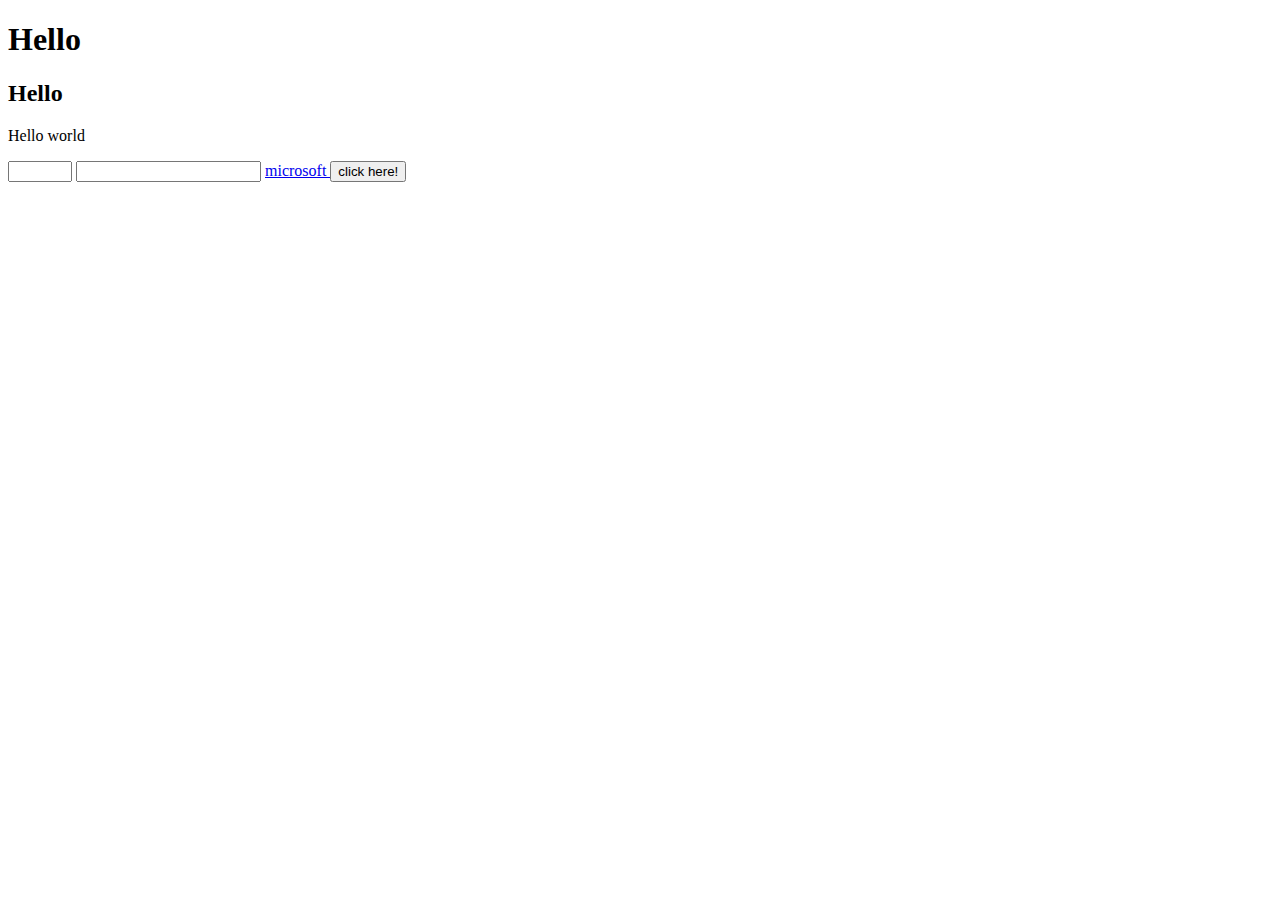
<file: fullstack/index.html>
<!DOCTYPE html>
<html lang="en">
  <head>
    <meta charset="UTF-8" />
    <meta name="viewport" content="width=device-width, initial-scale=1.0" />
    <title>Document</title>
  </head>

  <body>
    <div>
      <h1>Hello</h1>
      <h2>Hello</h2>
      <p>Hello world</p>

      <input type="number" min="0" max="120" />
      <input type="password" />

      <a
        target="_blank"
        href="https://code.visualstudio.com/docs/?dv=win64user"
      >
        microsoft
      </a>

      <button type="submit">click here!</button>
    </div>
  </body>
</html>
</file>
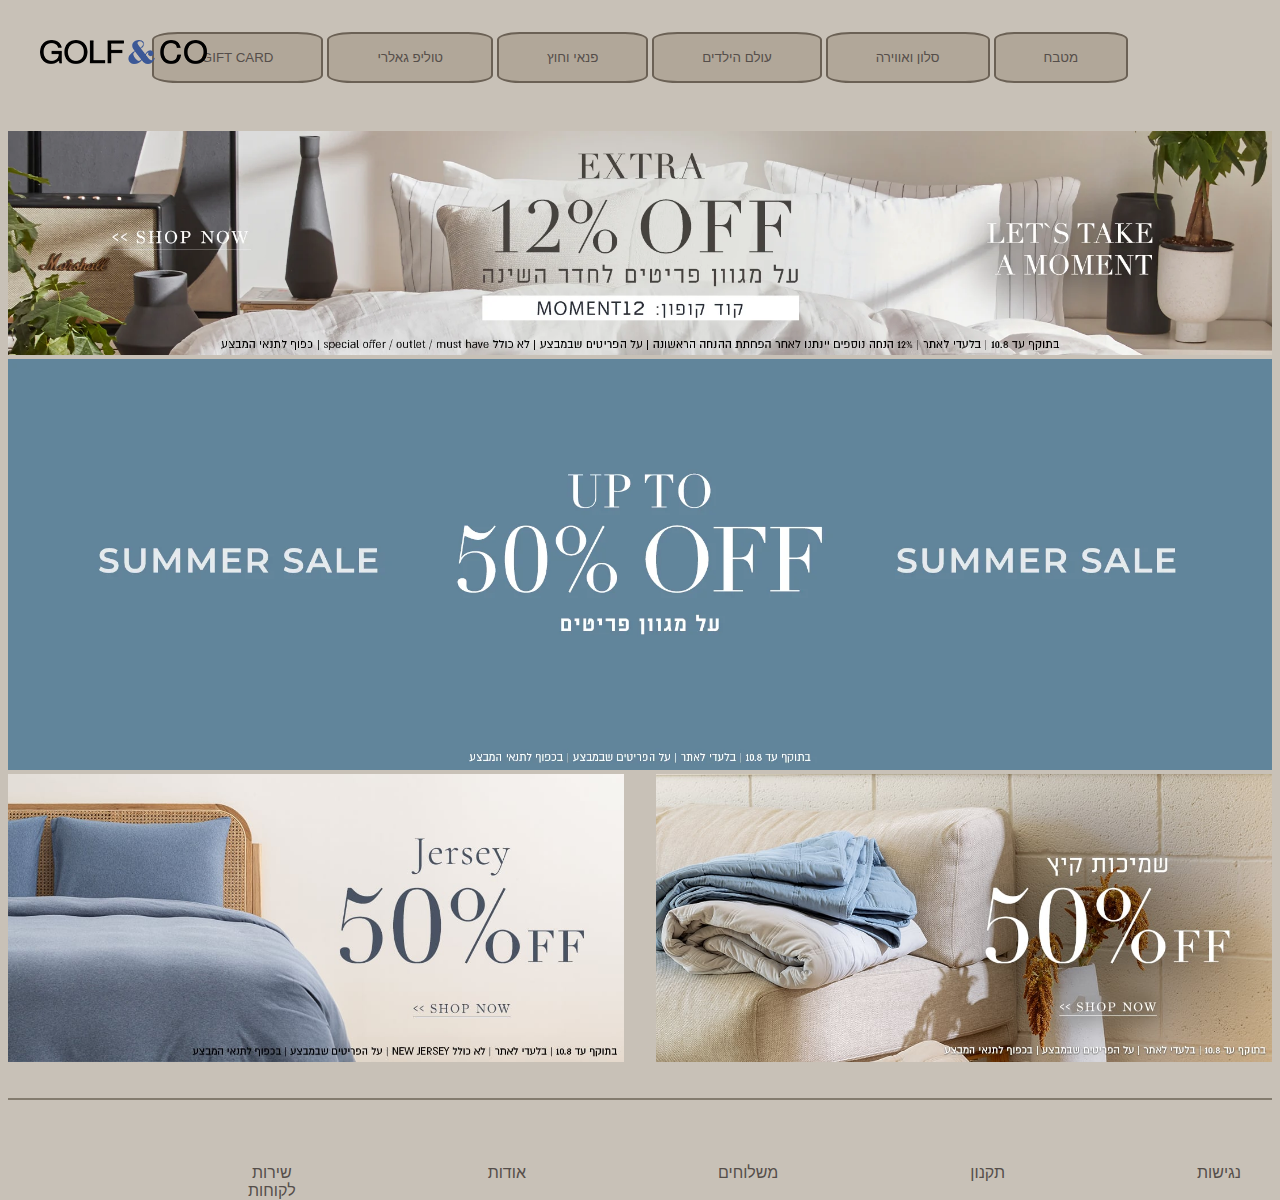
<file: fullstack/golf.html>
<!DOCTYPE html>
<html lang="en">
<head>
    <meta charset="UTF-8">
    <meta name="viewport" content="width=device-width, initial-scale=1.0">
    <title>Document</title>
    <link rel="stylesheet" href="./assets/css/golf.css">
</head>
<body>
    <header>
        <div class="logo"> 
            <a href="./golf.html">
                <img src="./assets/images/logo.golf.webp" class="logo-img" alt="an img of logo">
            </a>
           </div>
           <div class="menu">
            <button>
            <a href="https://www.golfco.co.il/buy-giftcard/giftcard" target="_blank" id="giftcard"> 
                GIFT CARD
            </a>
        </button>
        <button>
            <a href="https://www.golfco.co.il/tulips-gallery" target="_blank" id="tulipgallery"> 
                טוליפ גאלרי 
            </a>
        </button>
        <button>
            <a href="https://www.golfco.co.il/%D7%A4%D7%A0%D7%90%D7%99-%D7%95%D7%97%D7%95%D7%A5" target="_blank" id="outside"> 
                פנאי וחוץ 
            </a>
        </button>
        <button>
            <a href="https://www.golfco.co.il/%D7%A2%D7%95%D7%9C%D7%9D-%D7%94%D7%99%D7%9C%D7%93%D7%99%D7%9D" target="_blank" 
            id="kidsworld"> 
                עולם הילדים 
            </a>
        </button>
        <button>
            <a href="https://www.golfco.co.il/%D7%A1%D7%9C%D7%95%D7%9F-%D7%95%D7%90%D7%95%D7%95%D7%99%D7%A8%D7%94" target="_blank" 
            id="vibe"> 
                סלון ואווירה
            </a>
        </button>
        <button>
            <a href="https://www.golfco.co.il/%D7%A1%D7%9C%D7%95%D7%9F-%D7%95%D7%90%D7%95%D7%95%D7%99%D7%A8%D7%94" target="_blank"
             id="kitchen">
            מטבח
            </a>
        </button>
        </div>

        
    </header>

    <div> 
        <a href="https://www.golfco.co.il/%D7%97%D7%93%D7%A8-%D7%A9%D7%99%D7%A0%D7%94"> 
            <img src="./assets/images/imgn1.webp"> 
        </a>
    </div>
    <div>
        <img src="./assets/images/imgn2.webp">
    </div>
    <div class="images"> 
        <a href="https://www.golfco.co.il/%D7%97%D7%93%D7%A8-%D7%A9%D7%99%D7%A0%D7%94/%D7%9E%D7%A6%D7%A2%D7%99-%D7%92%D7%A8%D7%A1%D7%99">
            <img src="./assets/images/50offjersery.jpg" class="sale">
        </a>

        <a href="https://www.golfco.co.il/%D7%97%D7%93%D7%A8-%D7%A9%D7%99%D7%A0%D7%94/%D7%A9%D7%9E%D7%99%D7%9B%D7%95%D7%AA/%D7%A9%D7%9E%D7%99%D7%9B%D7%95%D7%AA-%D7%A7%D7%99%D7%A5">
            <img src="./assets/images/smihot_desk.jpg" class="sale">
        </a>
    </div>
    <hr>
    <footer>
        
        <div class="customer-service">
            <a href="https://www.golfco.co.il/customer-service" target="_blank">
                שירות לקוחות
            </a>
        </div>
        <div class="about">
            <a href="https://www.golfco.co.il/about" target="_blank">
                אודות
            </a>
        </div>
        <div class="deliveries">
            <a href="https://www.golfco.co.il/customer-service/deliveries" target="_blank">
                משלוחים
            </a>
        </div>
        <div class="terms">
            <a href="https://www.golfco.co.il/terms" target="_blank">
                תקנון
            </a>
        </div>
        <div class="accessibility">
            <a href="https://www.golfco.co.il/accessibility" target="_blank">
                נגישות
            </a>
        </div>
        <div class="golf-club">
            <a href="https://www.golfco.co.il/customer-service/golf-club" target="_blank">
                מועדון לקוחות
            </a>
        </div>
        <div class="golfgroup">
            <a href="https://www.golfgroup.co.il/%d7%93%d7%a8%d7%95%d7%a9%d7%99%d7%9d-2/" target="_blank">
                דרושים
            </a>
        </div>

        
    </footer>
</body>
</html>
</file>
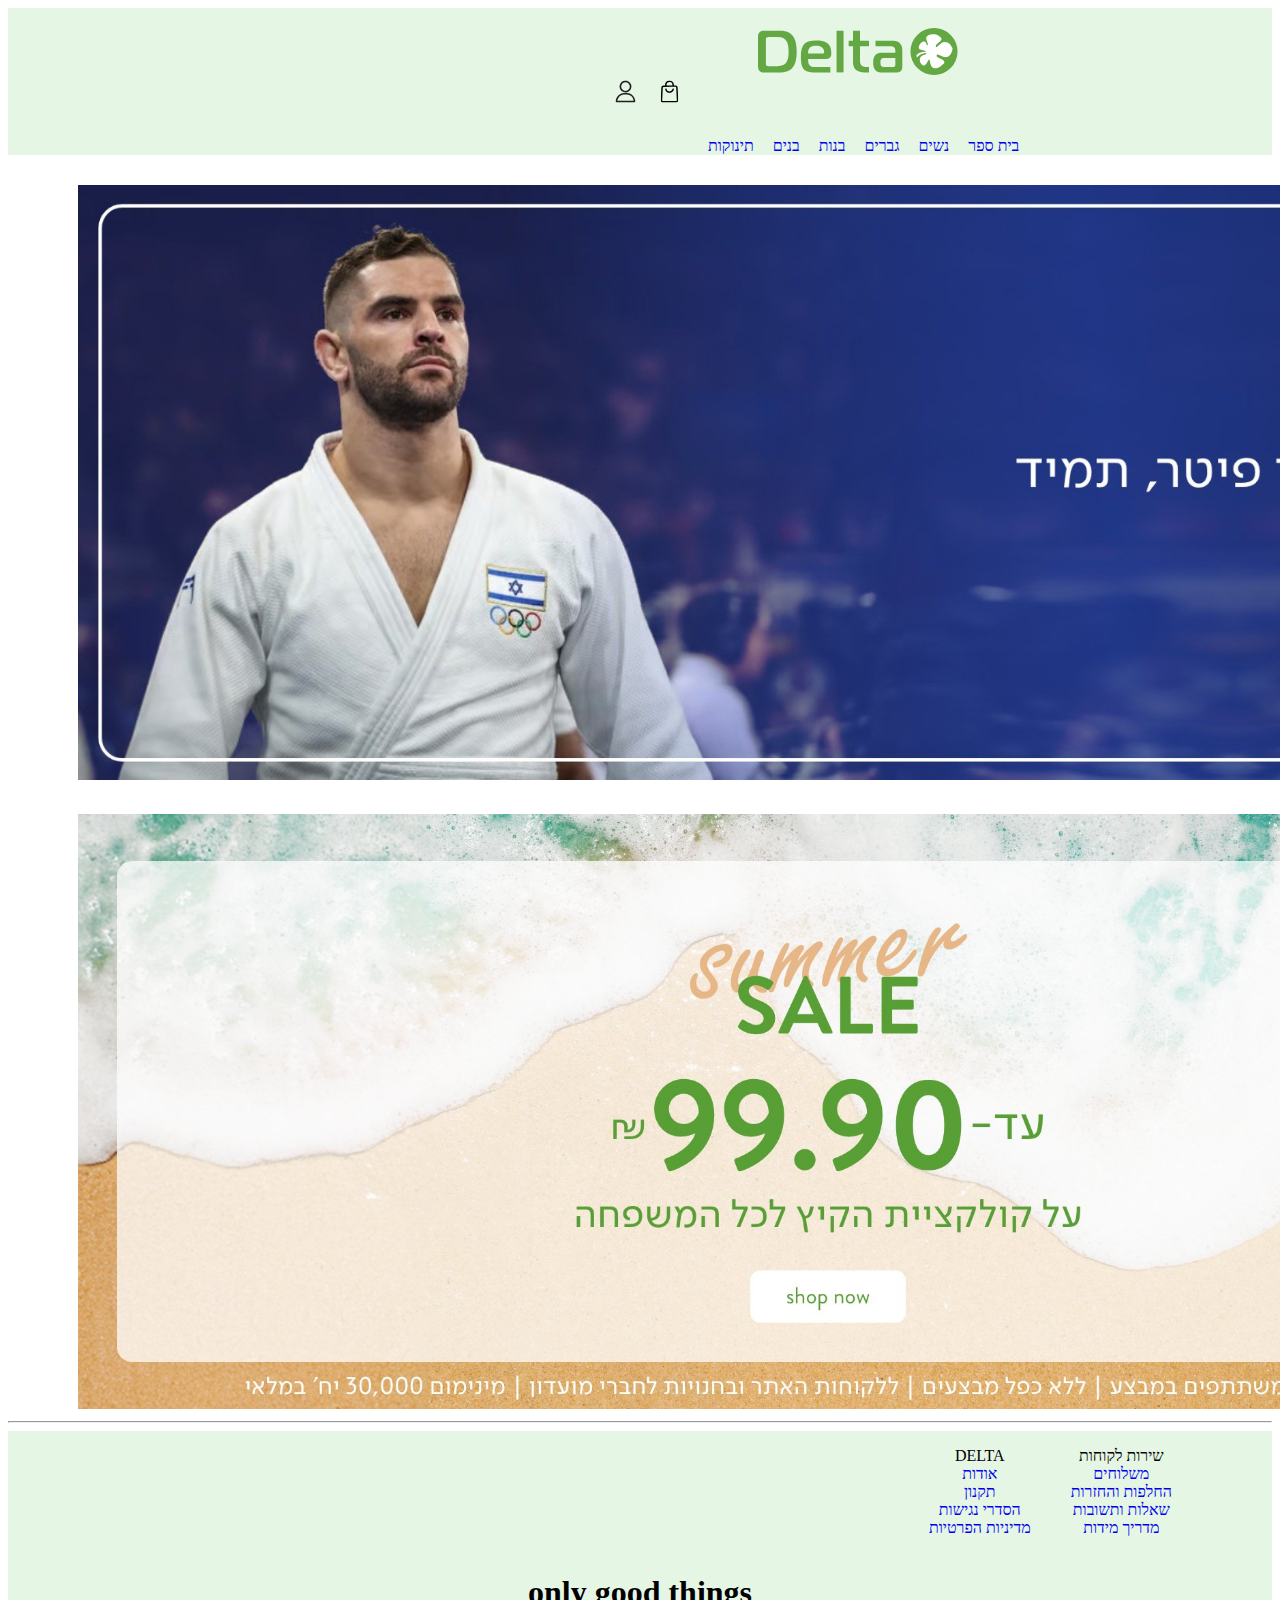
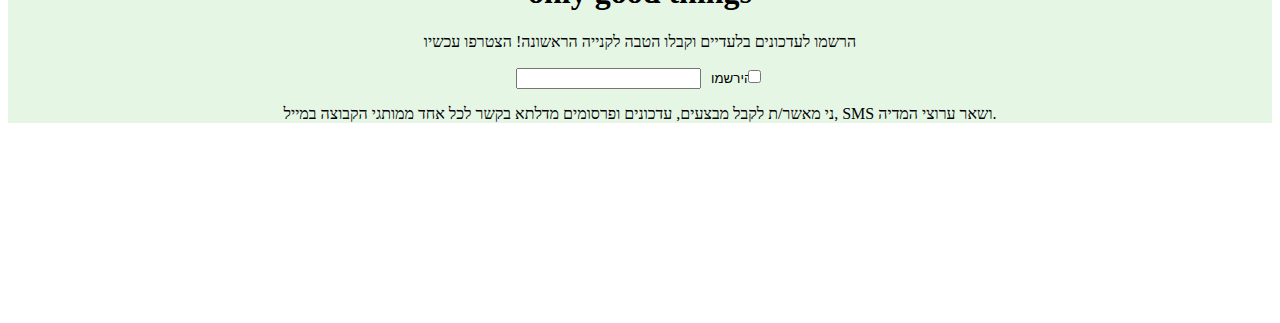
<file: fullstack/homework.html>
<!DOCTYPE html>
<html lang="en">
<head>
    <meta charset="UTF-8">
    <meta name="viewport" content="width=device-width, initial-scale=1.0">
    <title>Document</title>
    <link rel="stylesheet" href="./assets/css/delta.css">
</head>
<body>
    
    <header> 
        <div> 
            <a href="./homework.html">
                <img src="./assets/images/DELTA_LOGO.svg" class="logo-img" alt="an image of delta logo"  />
             </a>

         <button class="man"> 
             <img src="./assets/images/customer.svg" class="small-img" alt="an image of man" /> 
        </button>  
        <button class="cart"> 
            <img src="./assets/images/minicart.svg" class="small-img" alt="an image of cart" />  
        </button> 
            
        </div>
        <div class="categories"> 
            <a href="https://delta.co.il/school" id="school"> בית ספר </a>
            <a href="https://www.delta.co.il/women" id="women"> נשים </a>
            <a href="https://www.delta.co.il/men" id="man"> גברים </a>
            <a href="https://www.delta.co.il/girls" id="girls"> בנות </a>
            <a href="https://www.delta.co.il/boys" id="boys"> בנים </a>
            <a href="https://www.delta.co.il/baby" id="baby"> תינוקות </a>

        </div>

    </header>

    <div class="big-pic"> 
        <img src="./assets/images/piter.jpg" alt="proud of piter palchik" width="1500">
    </div>

    <div class="big-pic">

        <a href="https://www.delta.co.il/fsale" > 
            <img src="./assets/images/summer sale.jpg" alt="summer sale"  width="1500">
            
</a>
    </div>
    <hr>
<footer> 
    <div class="list-footer"> 
        <ul> DELTA
            <li> 
                <a href="https://www.delta.co.il/about"> 
                    אודות
                </a>
            </li> 

            <li> 
                <a href="https://www.delta.co.il/terms"> 
                    תקנון
                </a>
            </li>

            <li> 
                <a href="https://www.delta.co.il/accessibility"> 
                    הסדרי נגישות
                </a>
            </li>

            <li> 
                <a href="https://www.delta.co.il/privacy"> 
                    מדיניות הפרטיות
                </a>
            </li>
        </ul>

        <ul> שירות לקוחות
            <li> 
                <a href="https://www.delta.co.il/customer-service/deliveries"> 
                    משלוחים
                </a>
            </li> 

            <li> 
                <a href="https://www.delta.co.il/customer-service/returns"> 
                    החלפות והחזרות
                </a>
            </li>

            <li> 
                <a href="https://www.delta.co.il/customer-service/got-question"> 
                    שאלות ותשובות
                </a>
            </li>

            <li> 
                <a href="https://www.delta.co.il/size-guide-women"> 
                    מדריך מידות
                </a>
            </li>
        </ul>
    </div>
    <div class="form-footer"> 
        <h1>only good things </h1>
        <p> הרשמו לעדכונים בלעדיים וקבלו הטבה לקנייה הראשונה! הצטרפו עכשיו</p>
        <div> 
            <input type="email"> 
            <button> 
                הירשמו
            </button> 
        <input type="checkbox">
        <p>
            ני מאשר/ת לקבל מבצעים, עדכונים ופרסומים מדלתא בקשר לכל אחד ממותגי הקבוצה במייל, SMS ושאר ערוצי המדיה.
                </p>

    </div>
</footer>
</body>
</html>
</file>
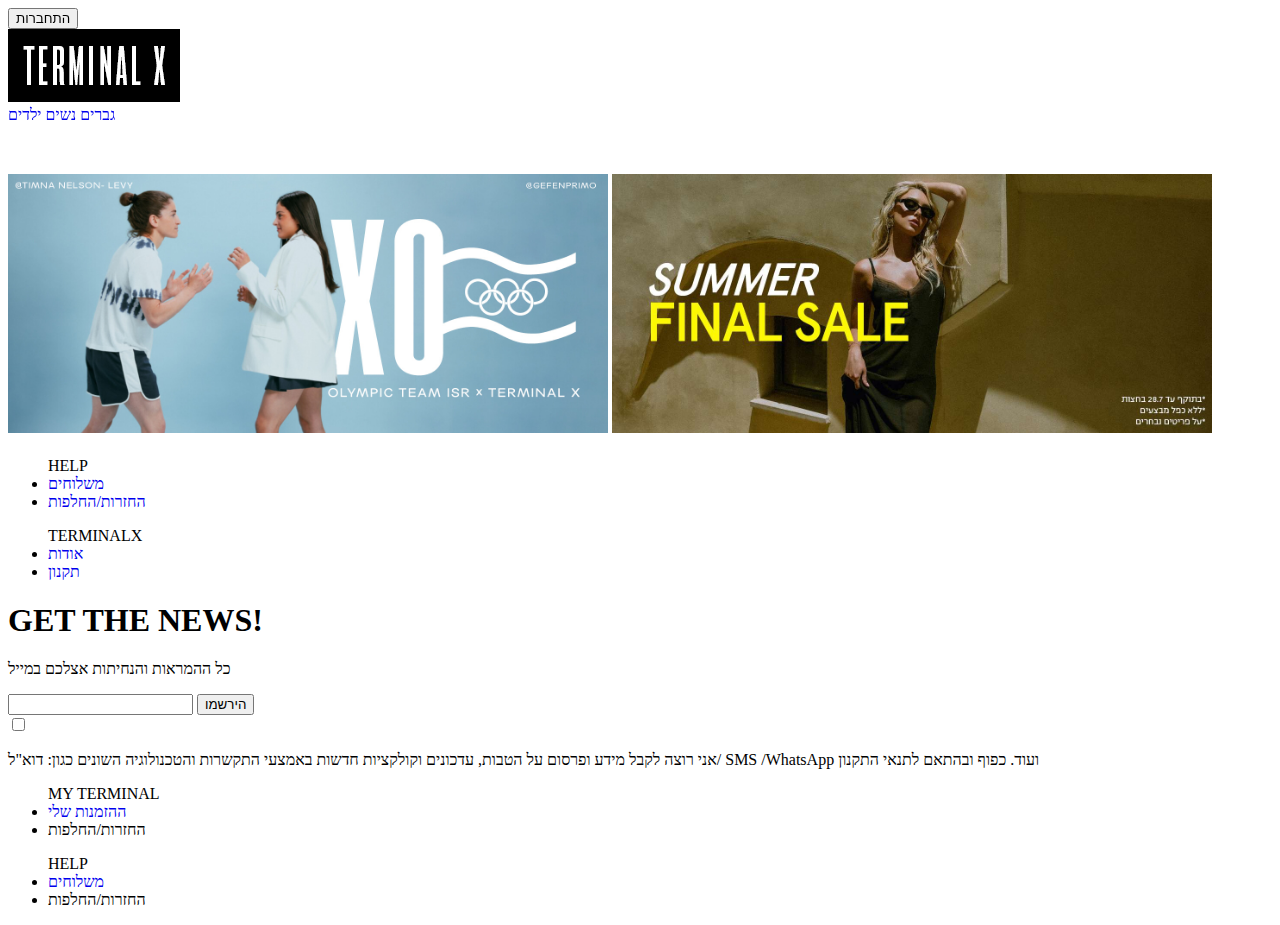
<file: fullstack/terminalx.html>
<!DOCTYPE html>
<html lang="en">
  <head>
    <meta charset="UTF-8" />
    <meta name="viewport" content="width=device-width, initial-scale=1.0" />
    <title>TerminalX</title>
    <link rel="stylesheet" href="./assets/css/main.css">
  </head>
  <body>
    <header>

      <div>
        <button>
            התחברות
        </button>
      </div>
         
      <div>
        <img src="./assets/images/banner_TerminalX.png" class="big-image" alt="An image of terminalx logo" /> 
      </div>

      <div>
        <a target="_blank" href="https://www.terminalx.com/men"> גברים</a>
        <a target="_blank" href="https://www.terminalx.com/women"> נשים</a>
        <a target="_blank" href="https://www.terminalx.com/kids"> ילדים</a>
      </div>

    </header>

    <div class="banner-images"> 
        <a href="https://www.terminalx.com/collections/olympic-games-x-terminal-x">
            <img src="./assets/images/an atlet.jpg"  alt="an atlet" width="600px">
        </a>
    
        <a href="https://www.terminalx.com/collections/summer-sale-2024?department_level=11220&amp%3Bproduct_list_order=justlanded">
            <img class="sec-img" src="./assets/images/a man.jpg" alt="a man" width="600px">
         </a>
         
    </div>

    <footer> 

        <div> 
            <ul> HELP
                <li> 
                    <a href="https://www.terminalx.com/help-shipping"> 
                        משלוחים
                    </a>
                </li>
                <li>  
                    <a href="https://www.terminalx.com/help-returns"> 
                        החזרות/החלפות
                    </a>
                </li>

            </ul>   
        </div>

        <div> 
            <ul> TERMINALX
                <li> 
                    <a href="https://terminalx.com/we-are-terminal-x"> 
                        אודות
                    </a>
                </li>
                <li>  
                    <a href="https://www.terminalx.com/takanon"> 
                        תקנון
                    </a>
                </li>
        </div>

        <div> 
            <h1>GET THE NEWS! </h1>
            <p> כל ההמראות והנחיתות אצלכם במייל </p>
            <div> 
                <input type="email"> 
                <button> 
                    הירשמו
                </button>
            </div>
        </div>

        <div> 
            <input type="checkbox">
            <p>
                אני רוצה לקבל מידע ופרסום על הטבות, עדכונים וקולקציות חדשות באמצעי התקשרות והטכנולוגיה השונים כגון: דוא"ל/ SMS /WhatsApp ועוד. כפוף ובהתאם לתנאי התקנון
            </p>

        </div>
        <div> 
            <ul> MY TERMINAL 
                <li> 
                    <a href="https://www.terminalx.com/women?auth=login"> 
                        ההזמנות שלי
                    </a>
                </li>
                <li> החזרות/החלפות 
                    <a href="https://www.terminalx.com/help-returns"> 

                    </a>
                </li>
        </div>

        <div> 
            <ul> HELP
                <li> 
                    <a href="https://www.terminalx.com/help-shipping"> 
                        משלוחים
                    </a>
                </li>
                <li> החזרות/החלפות 
                    <a href="https://www.terminalx.com/help-returns"> 

                    </a>
                </li>
        </div>

    </footer>
    
  </body>
</html>
</file>
<file: fullstack/assets/css/golf.css>
body {
    background-color: rgb(200, 193, 183);
    height: 100vh;
    
}

hr{

    margin-top: 2rem;
    border: 1px solid rgb(132, 124, 111);
}

a {
    text-decoration: none;
    color: rgb(85, 78, 74);
}

img {
    max-width: 100%;
}

footer {
    text-align: center;
    margin-bottom: 4rem;
    font-family: 'Lucida Sans', 'Lucida Sans Regular', 'Lucida Grande', 'Lucida Sans Unicode', Geneva, Verdana, sans-serif;
    display: flex;
    flex-direction: row;
    gap: 4rem;
    margin-top: 4rem;
    

}

header {

    position: sticky; top: 0%;
    background-color:rgb(200, 193, 183) ;
    ;

}

#giftcard {
    padding-left: 2rem; 
    padding-right: 2rem;
}

#tulipgallery {
    padding-left: 2rem; 
    padding-right: 2rem;

}

#outside {
    padding-left: 2rem; 
    padding-right: 2rem;
    
}

#kidsworld {
    padding-left: 2rem; 
    padding-right: 2rem;

}

#vibe {
    padding-left: 2rem; 
    padding-right: 2rem; 
}

#kitchen {
    padding-left: 2rem; 
    padding-right: 2rem; 
}

.menu {
    text-align: center;
    margin-bottom: 1.5rem;
    font-family:Georgia, 'Times New Roman', Times, serif;

}

button {
    border: 2px solid rgb(107, 97, 85);
    border-radius: 15%;
    padding-inline: 1rem;
    padding-block: 1rem;
    background-color: rgb(177, 167, 153);
    transition: all 500ms;
    margin-bottom: 1.5rem;
    margin-top: 1.5rem;

}

button:hover {
    background-color: rgb(148, 140, 129);
}

.sale {
    width: 55rem;
   
}

.images {
    display: flex;
    flex-direction: row;
    gap: 2rem;
}

.logo {
    margin-top: 2rem;
    position: absolute;
    margin-left: 2rem;
}

.customer-service {
    margin-left: 15rem;
    margin-right: 4rem;
}

.about {
    margin-left: 4rem;
    margin-right: 4rem;
}

.deliveries {
    margin-left: 4rem;
    margin-right: 4rem;
}

.terms {
    margin-left: 4rem;
    margin-right: 4rem;
}

.accessibility {
    margin-left: 4rem;
    margin-right: 4rem;
}

.golf-club {
    margin-left: 4rem;
    margin-right: 4rem;
}

.golfgroup {
    margin-left: 4rem;
    margin-right: 3rem;
}
</file>
<file: fullstack/assets/css/delta.css>
button {
    width: 35px; border: none;  background: none; 
}

.man {
    margin-right: 5px; margin-left: 600px;
}

.cart  {
    margin-right: 0%;
}
.logo-img {
    width: 200px; padding-right: 20px; padding-left: 750px; padding-top: 20px;
}

a {
    text-decoration: none; 
}

#school {
    padding-left: 15px; padding-right: 20px;
}

#women {
    padding-left: 15px;
}

#man {
    padding-left: 15px;
}

#girls {
    padding-left: 15px;
}

#boys {
    padding-left: 15px;
}

#baby {
    padding-left: 700px;
}

.categories {
    padding-top: 30px;
}

.big-pic {
    padding-top: 30px; padding-left: 70px;
}

ul {
list-style: none;
}
footer {
    background-color: rgb(229, 246, 229);
    text-align: center;
    margin-bottom: 0%;
}

header {
    background-color: rgb(229, 246, 229);
    position: sticky;top: 0px;
    
}

.list-footer {
    display: flex ;
    flex-direction: row;
    justify-content: right;
    margin-right: 100px;
}

.form-footer {
margin-bottom: 200px;
}
</file>
<file: fullstack/assets/css/main.css>
.banner-images {
margin-top: 50px;
margin-bottom: 20px;
}

a {
    text-decoration: none;
}
img {
    max-width: 100%;
}

header {
    position: sticky; top: 0px;
}

body {
    
}
</file>
